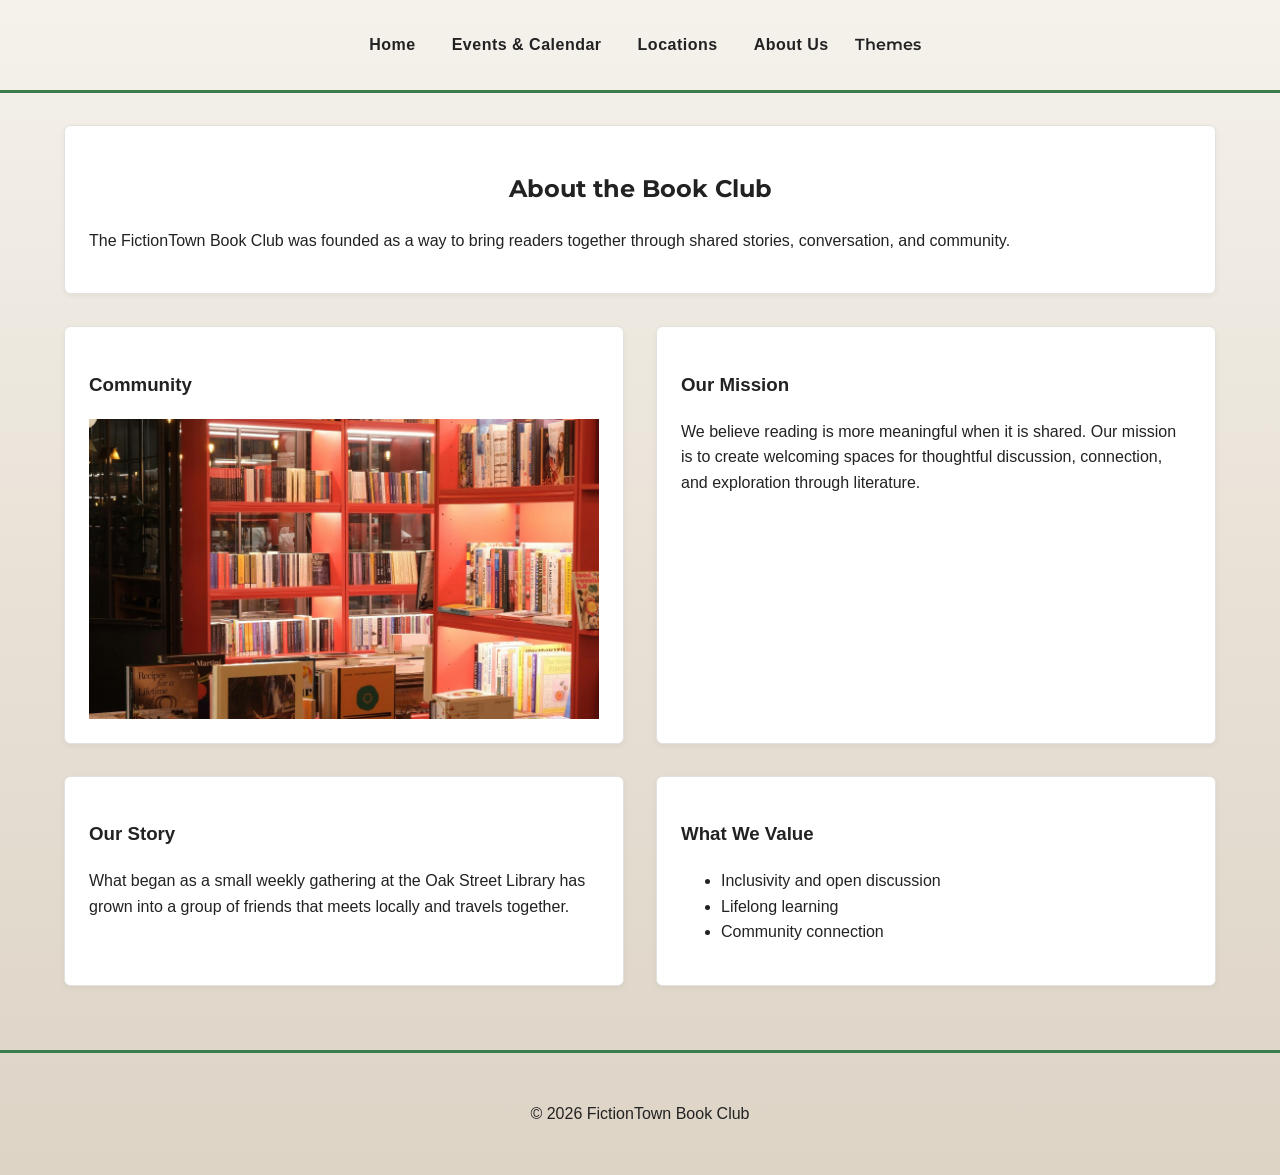
<file: about.html>
<!DOCTYPE html>
<html lang="en" data-theme="light">

<head>
  <meta charset="UTF-8">
  <title>About | FictionTown Book Club</title>
  <meta name="viewport" content="width=device-width, initial-scale=1.0">
  <link rel="icon" href="images/Favicon.svg">
  <link rel="stylesheet" href="styles/styles.css">
  <link rel="preconnect" href="https://fonts.googleapis.com">
  <link rel="preconnect" href="https://fonts.gstatic.com" crossorigin>
  <link
    href="https://fonts.googleapis.com/css2?family=Audiowide&family=Montserrat:ital,wght@0,100..900;1,100..900&family=Syncopate:wght@400;700&display=swap"
    rel="stylesheet">
</head>

<body class="page-about">

  <header class="site-header">
    <nav>
      <button class="menu-toggle">☰</button>
      <ul class="navbar">

        <li><a href="index.html" class="active">Home</a></li>
        <li><a href="events.html">Events & Calendar</a></li>
        <li><a href="locations.html">Locations</a></li>
        <li><a href="about.html">About Us</a></li>

        <!-- THEMES DROPDOWN -->
        <li class="dropdown">
          <span class="dropbtn">Themes</span>
          <ul class="dropdown-content">
            <li><button data-set-theme="light">Light</button></li>
            <li><button data-set-theme="dark">Dark</button></li>
            <li><button data-set-theme="neon">Neon</button></li>
          </ul>
        </li>

      </ul>
    </nav>
  </header>

  <main class="site-main">

    <!-- INTRO -->
    <section class="content-box">
      <h2>About the Book Club</h2>
      <p>
        The FictionTown Book Club was founded as a way to bring readers together
        through shared stories, conversation, and community.
      </p>
    </section>

    <!-- ROW 1 -->
    <section class="about-layout">

      <div class="about-image content-box">
        <h3>Community</h3>
        <div class="image-frame">
          <img src="images/pexels-zeynep-ladin-ustundag-233481659-29192398.jpg" alt="Book club gathering"
            class="ken-burns-pic">
        </div>
      </div>

      <div class="about-mission content-box">
        <h3>Our Mission</h3>
        <p>
          We believe reading is more meaningful when it is shared. Our mission is to
          create welcoming spaces for thoughtful discussion, connection, and
          exploration through literature.
        </p>
      </div>

    </section>

    <!-- ROW 2 -->
    <section class="about-layout">

      <div class="about-history content-box">
        <h3>Our Story</h3>
        <p>
          What began as a small weekly gathering at the Oak Street Library has grown
          into a group of friends that meets locally and travels together.
        </p>
      </div>

      <div class="about-values content-box">
        <h3>What We Value</h3>
        <ul>
          <li>Inclusivity and open discussion</li>
          <li>Lifelong learning</li>
          <li>Community connection</li>
        </ul>
      </div>

    </section>

  </main>


  <footer class="site-footer">
    <p>© 2026 FictionTown Book Club</p>
  </footer>

  <script>
    const sessionTheme = sessionStorage.getItem("theme");

    if (sessionTheme) {
      document.documentElement.setAttribute("data-theme", sessionTheme);
    }

    const buttons = document.querySelectorAll('[data-set-theme]');

    buttons.forEach(button => {
      button.addEventListener('click', () => {
        const theme = button.dataset.setTheme;
        document.documentElement.setAttribute('data-theme', theme);
        sessionStorage.setItem("theme", theme);
      });
    });

    const toggle = document.querySelector('.menu-toggle');
    const nav = document.querySelector('nav ul');

    toggle.addEventListener('click', () => {
      nav.classList.toggle('active');
    });
  </script>

</body>

</html>
</file>
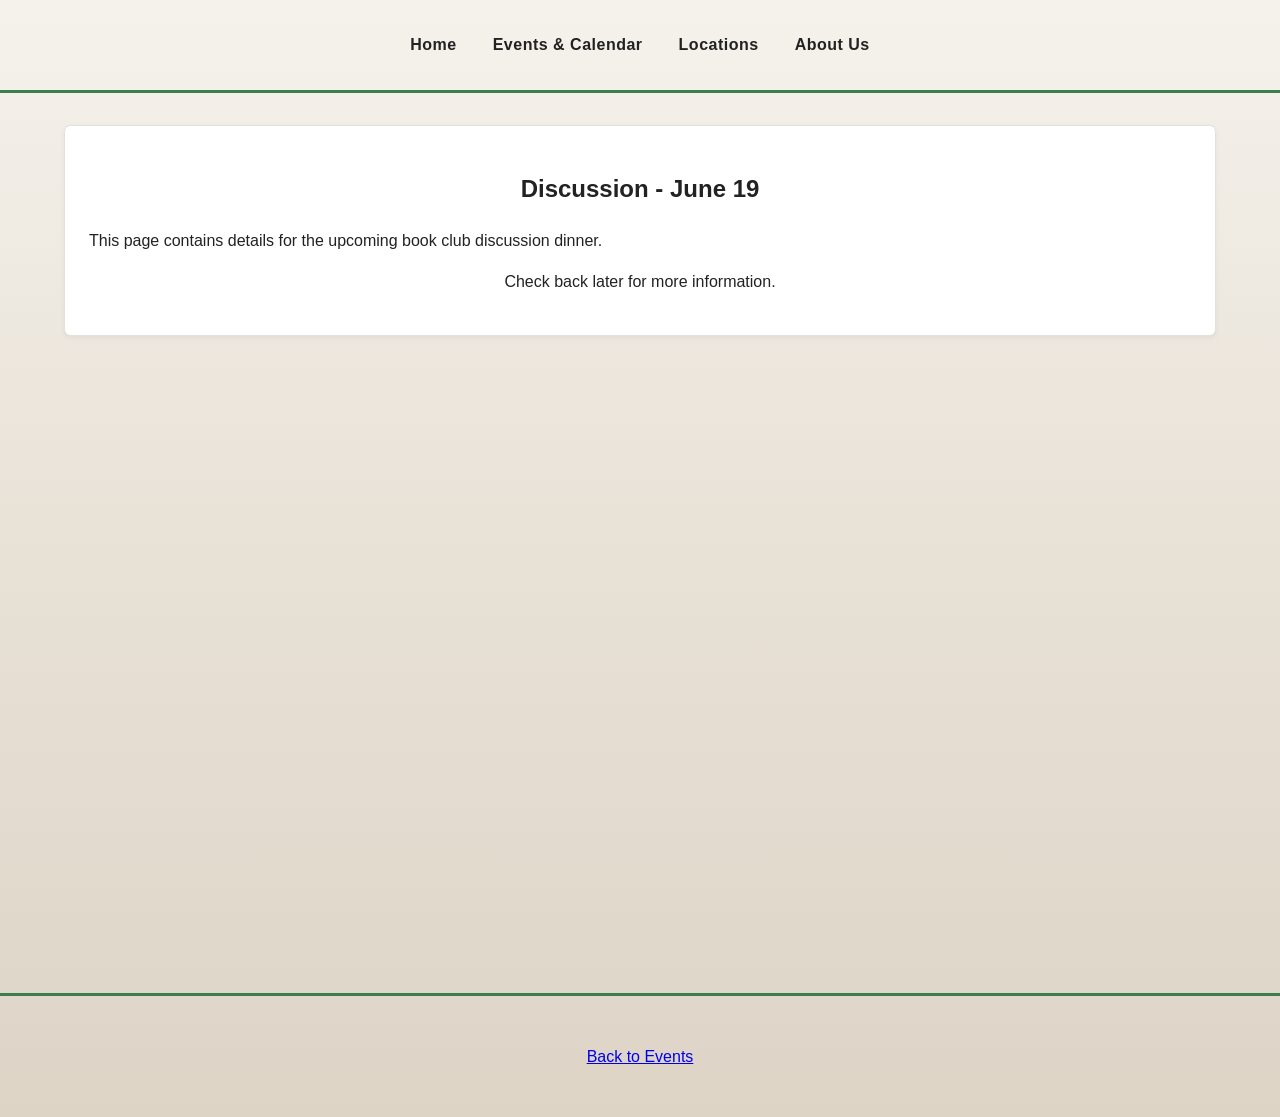
<file: event-discussion.html>
<!DOCTYPE html>
<html lang="en" data-theme="light">

<head>
    <meta charset="UTF-8">
    <title>Meeting | FictionTown Book Club</title>
    <meta name="viewport" content="width=device-width, initial-scale=1.0">

    <!-- Styles -->
    <link rel="stylesheet" href="styles/styles.css">
</head>

<body>

    <header>
        <nav>
            <ul class="navbar">
                <li><a href="index.html">Home</a></li>
                <li><a href="events.html">Events & Calendar</a></li>
                <li><a href="locations.html">Locations</a></li>
                <li><a href="about.html">About Us</a></li>
            </ul>
        </nav>
    </header>

    <main>
        <section class="content-box">
            <h2>Discussion - June 19</h2>
            <p>This page contains details for the upcoming book club discussion dinner.</p>
            <p>Check back later for more information.</p>
        </section>
    </main>

    <footer>
        <p><a href="events.html">Back to Events</a></p>
    </footer>

</body>

</html>
</file>
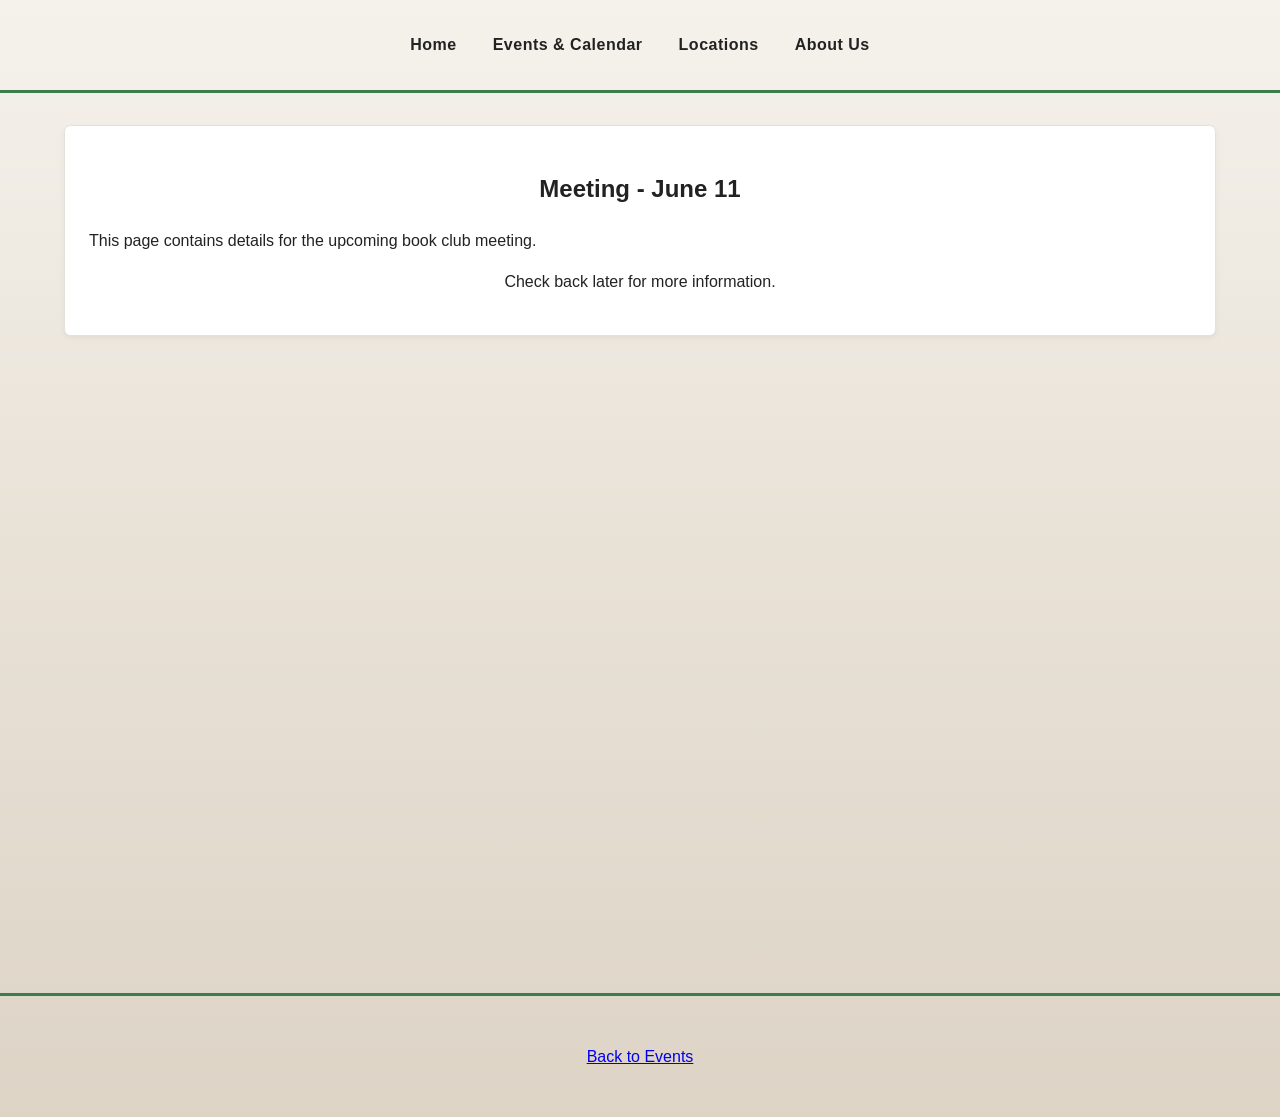
<file: event-meeting.html>
<!DOCTYPE html>
<html lang="en" data-theme="light">

<head>
    <meta charset="UTF-8">
    <title>Meeting | FictionTown Book Club</title>
    <meta name="viewport" content="width=device-width, initial-scale=1.0">

    <!-- Styles -->
    <link rel="stylesheet" href="styles/styles.css">
</head>

<body>

    <header>
        <nav>
            <ul class="navbar">
                <li><a href="index.html">Home</a></li>
                <li><a href="events.html">Events & Calendar</a></li>
                <li><a href="locations.html">Locations</a></li>
                <li><a href="about.html">About Us</a></li>
            </ul>
        </nav>
    </header>

    <main>
        <section class="content-box">
            <h2>Meeting - June 11</h2>
            <p>This page contains details for the upcoming book club meeting.</p>
            <p>Check back later for more information.</p>
        </section>
    </main>

    <footer>
        <p><a href="events.html">Back to Events</a></p>
    </footer>

</body>

</html>
</file>
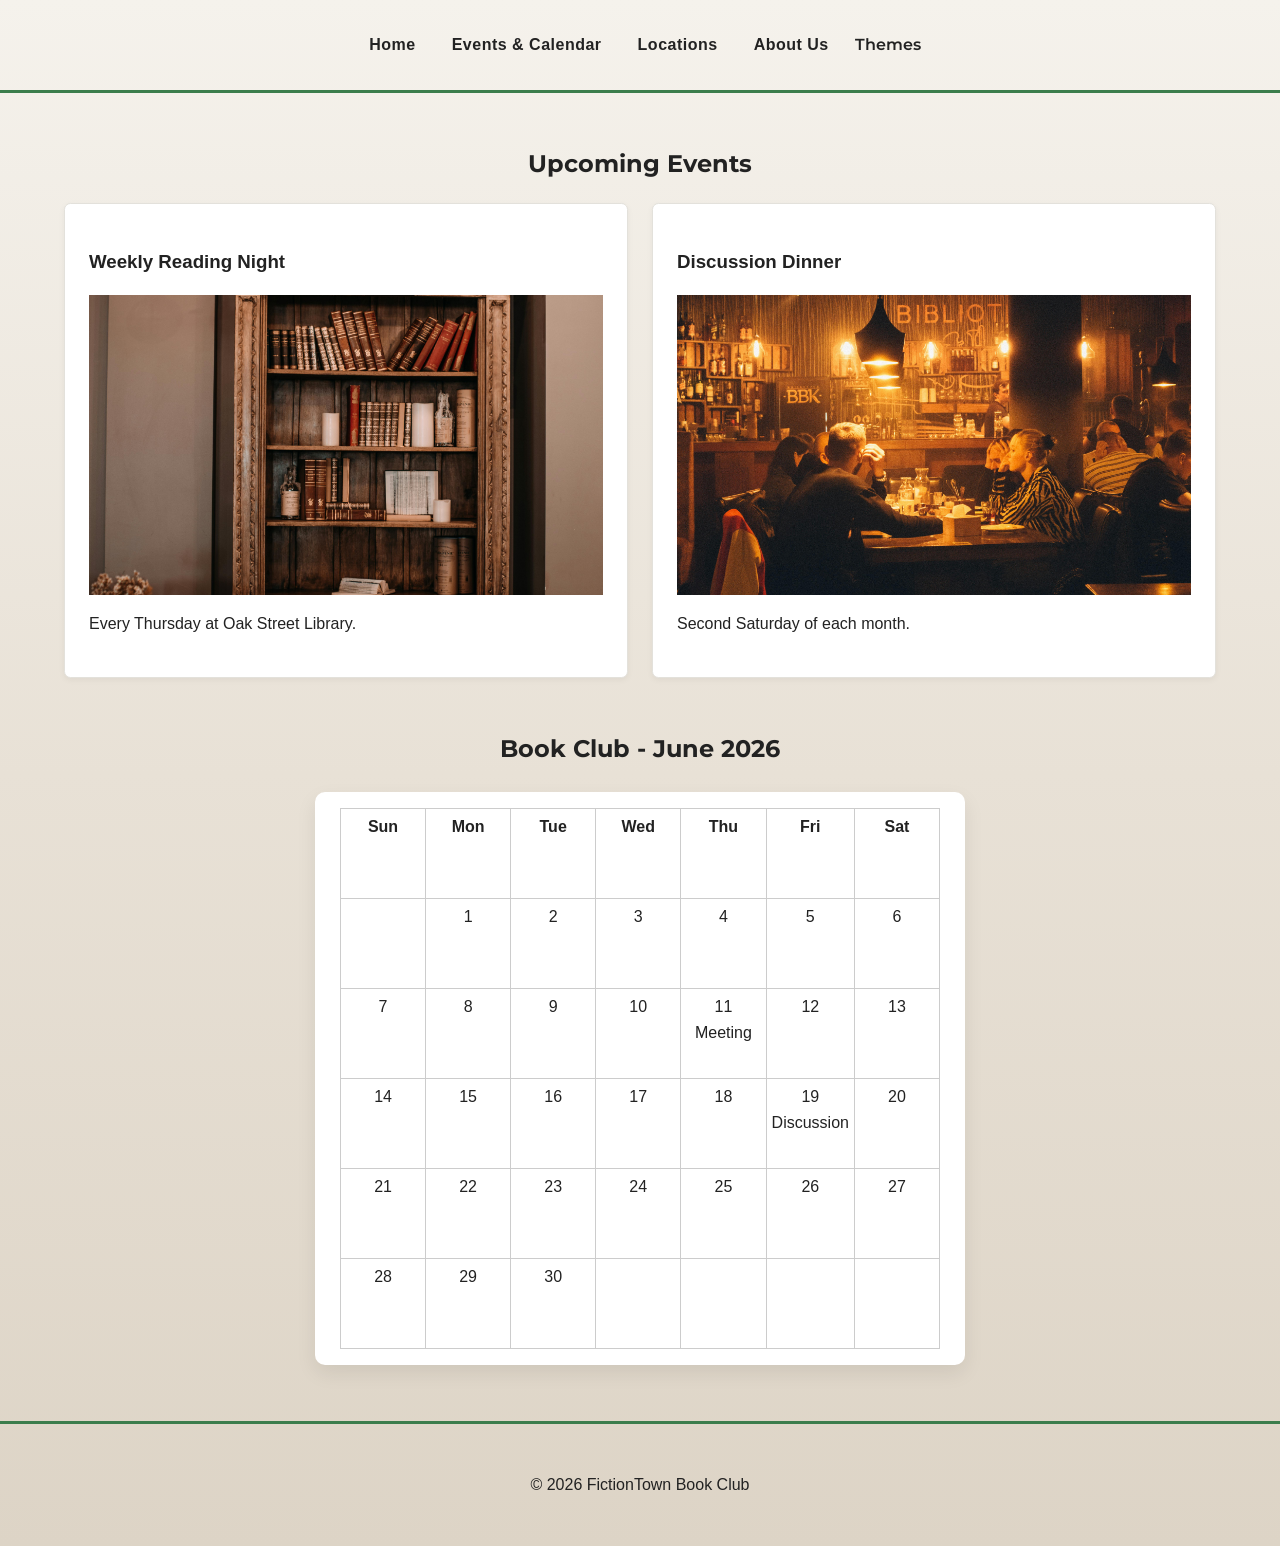
<file: events.html>
<!DOCTYPE html>
<html lang="en" data-theme="light">

<head>
    <meta charset="UTF-8">
    <title>Events | FictionTown Book Club</title>
    <meta name="viewport" content="width=device-width, initial-scale=1.0">
    <link rel="icon" href="images/Favicon.svg">
    <link rel="stylesheet" href="styles/styles.css">
    <link rel="preconnect" href="https://fonts.googleapis.com">
    <link rel="preconnect" href="https://fonts.gstatic.com" crossorigin>
    <link
        href="https://fonts.googleapis.com/css2?family=Audiowide&family=Montserrat:ital,wght@0,100..900;1,100..900&family=Syncopate:wght@400;700&display=swap"
        rel="stylesheet">
</head>

<body class="page-events">

    <header class="site-header">
        <!-- IDENTICAL HEADER -->
        <nav>
            <button class="menu-toggle">☰</button>
            <ul class="navbar">

                <li><a href="index.html" class="active">Home</a></li>
                <li><a href="events.html">Events & Calendar</a></li>
                <li><a href="locations.html">Locations</a></li>
                <li><a href="about.html">About Us</a></li>

                <!-- THEMES DROPDOWN -->
                <li class="dropdown">
                    <span class="dropbtn">Themes</span>
                    <ul class="dropdown-content">
                        <li><button data-set-theme="light">Light</button></li>
                        <li><button data-set-theme="dark">Dark</button></li>
                        <li><button data-set-theme="neon">Neon</button></li>
                    </ul>
                </li>

            </ul>
        </nav>
    </header>

    <main class="site-main">


        <section class="events">
            <h2>Upcoming Events</h2>

            <div class="events-grid">

                <article class="event content-box">
                    <h3>Weekly Reading Night</h3>

                    <div class="image-frame">
                        <img src="images\pexels-rachel-claire-6761508.jpg" alt="Table set for Weekly Reading Night"
                            class="ken-burns-pic">
                    </div>

                    <p>Every Thursday at Oak Street Library.</p>
                </article>

                <article class="event content-box">
                    <h3>Discussion Dinner</h3>

                    <div class="image-frame">
                        <img src="images\pexels-taraschuiko-13694829.jpg" alt="Discussion Dinner at the local diner"
                            class="ken-burns-pic">
                    </div>

                    <p>Second Saturday of each month.</p>
                </article>

            </div>

        </section>
        <h2>Book Club - June 2026</h2>

        <div class="calendar-card">
            <table class="calendar">
                <thead>
                    <tr>
                        <th>Sun</th>
                        <th>Mon</th>
                        <th>Tue</th>
                        <th>Wed</th>
                        <th>Thu</th>
                        <th>Fri</th>
                        <th>Sat</th>
                    </tr>
                </thead>

                <tbody>
                    <tr>
                        <td>
                            <div class="day-card"></div>
                        </td>

                        <td>
                            <a href="#" class="day-card">
                                <span class="day-number">1</span>
                            </a>
                        </td>

                        <td><a href="#" class="day-card"><span class="day-number">2</span></a></td>
                        <td><a href="#" class="day-card"><span class="day-number">3</span></a></td>
                        <td><a href="#" class="day-card"><span class="day-number">4</span></a></td>
                        <td><a href="#" class="day-card"><span class="day-number">5</span></a></td>
                        <td><a href="#" class="day-card"><span class="day-number">6</span></a></td>
                    </tr>

                    <tr>
                        <td><a href="#" class="day-card"><span class="day-number">7</span></a></td>
                        <td><a href="#" class="day-card"><span class="day-number">8</span></a></td>
                        <td><a href="#" class="day-card"><span class="day-number">9</span></a></td>
                        <td><a href="#" class="day-card"><span class="day-number">10</span></a></td>

                        <!-- EVENT DAY -->
                        <td>
                            <a href="event-meeting.html" class="day-card">
                                <span class="day-number">11</span>
                                <span class="event-label">Meeting</span>
                            </a>
                        </td>

                        <td><a href="#" class="day-card"><span class="day-number">12</span></a></td>
                        <td><a href="#" class="day-card"><span class="day-number">13</span></a></td>
                    </tr>

                    <tr>
                        <td><a href="#" class="day-card"><span class="day-number">14</span></a></td>
                        <td><a href="#" class="day-card"><span class="day-number">15</span></a></td>
                        <td><a href="#" class="day-card"><span class="day-number">16</span></a></td>
                        <td><a href="#" class="day-card"><span class="day-number">17</span></a></td>
                        <td><a href="#" class="day-card"><span class="day-number">18</span></a></td>

                        <!-- EVENT DAY -->
                        <td>
                            <a href="event-discussion.html" class="day-card">
                                <span class="day-number">19</span>
                                <span class="event-label">Discussion</span>
                            </a>
                        </td>

                        <td><a href="#" class="day-card"><span class="day-number">20</span></a></td>
                    </tr>

                    <tr>
                        <td><a href="#" class="day-card"><span class="day-number">21</span></a></td>
                        <td><a href="#" class="day-card"><span class="day-number">22</span></a></td>
                        <td><a href="#" class="day-card"><span class="day-number">23</span></a></td>
                        <td><a href="#" class="day-card"><span class="day-number">24</span></a></td>
                        <td><a href="#" class="day-card"><span class="day-number">25</span></a></td>
                        <td><a href="#" class="day-card"><span class="day-number">26</span></a></td>
                        <td><a href="#" class="day-card"><span class="day-number">27</span></a></td>
                    </tr>

                    <tr>
                        <td><a href="#" class="day-card"><span class="day-number">28</span></a></td>
                        <td><a href="#" class="day-card"><span class="day-number">29</span></a></td>
                        <td><a href="#" class="day-card"><span class="day-number">30</span></a></td>
                        <td>
                            <div class="day-card"></div>
                        </td>
                        <td>
                            <div class="day-card"></div>
                        </td>
                        <td>
                            <div class="day-card"></div>
                        </td>
                        <td>
                            <div class="day-card"></div>
                        </td>
                    </tr>
                </tbody>

            </table>
        </div>

    </main>


    <footer class="site-footer">
        <p>© 2026 FictionTown Book Club</p>
    </footer>

    <script>
        const sessionTheme = sessionStorage.getItem("theme");

        if (sessionTheme) {
            document.documentElement.setAttribute("data-theme", sessionTheme);
        }

        const buttons = document.querySelectorAll('[data-set-theme]');

        buttons.forEach(button => {
            button.addEventListener('click', () => {
                const theme = button.dataset.setTheme;
                document.documentElement.setAttribute('data-theme', theme);
                sessionStorage.setItem("theme", theme);
            });
        });

        const toggle = document.querySelector('.menu-toggle');
        const nav = document.querySelector('nav ul');

        toggle.addEventListener('click', () => {
            nav.classList.toggle('active');
        });
    </script>
</body>

</html>
</file>
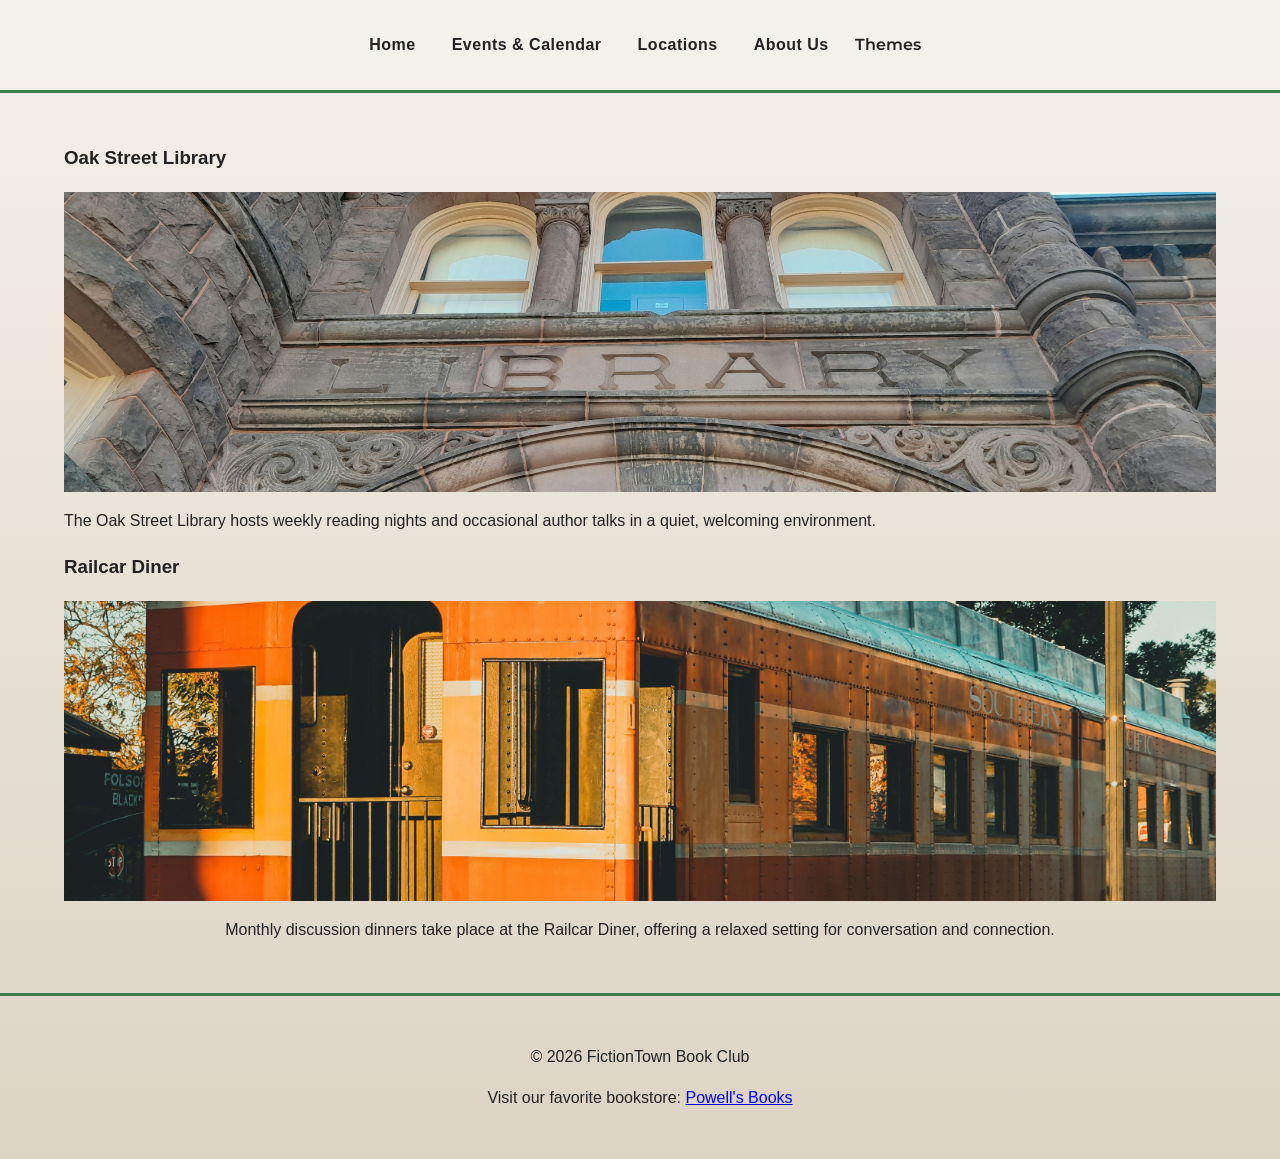
<file: locations.html>
<!DOCTYPE html>
<html lang="en" data-theme="light">

<head>
  <meta charset="UTF-8">
  <title>Locations | FictionTown Book Club</title>
  <meta name="viewport" content="width=device-width, initial-scale=1.0">
  <link rel="icon" href="images/Favicon.svg">
  <link rel="stylesheet" href="styles/styles.css">
  <link rel="preconnect" href="https://fonts.googleapis.com">
  <link rel="preconnect" href="https://fonts.gstatic.com" crossorigin>
  <link
    href="https://fonts.googleapis.com/css2?family=Audiowide&family=Montserrat:ital,wght@0,100..900;1,100..900&family=Syncopate:wght@400;700&display=swap"
    rel="stylesheet">
</head>

<body class="page-locations">

  <header class="site-header">
    <!-- IDENTICAL HEADER -->
    <nav>
      <button class="menu-toggle">☰</button>
      <ul class="navbar">

        <li><a href="index.html" class="active">Home</a></li>
        <li><a href="events.html">Events & Calendar</a></li>
        <li><a href="locations.html">Locations</a></li>
        <li><a href="about.html">About Us</a></li>

        <!-- THEMES DROPDOWN -->
        <li class="dropdown">
          <span class="dropbtn">Themes</span>
          <ul class="dropdown-content">
            <li><button data-set-theme="light">Light</button></li>
            <li><button data-set-theme="dark">Dark</button></li>
            <li><button data-set-theme="neon">Neon</button></li>
          </ul>
        </li>

      </ul>
    </nav>
  </header>

  <main class="site-main">

    <section class="location">
      <h3>Oak Street Library</h3>

      <div class="image-frame">
        <img src="images\judith-chambers-U45cQXeuPwg-unsplash.jpg" alt="A Local Library in a " class="ken-burns-pic">
      </div>

      <p>
        The Oak Street Library hosts weekly reading nights and occasional
        author talks in a quiet, welcoming environment.
      </p>
    </section>

    <section class="location">
      <h3>Railcar Diner</h3>

      <div class="image-frame">
        <img src="images\pexels-vitaliy-haiduk-326720599-19206718.jpg" alt="Railcar Diner storefront"
          class="ken-burns-pic">
      </div>

      <p>
        Monthly discussion dinners take place at the Railcar Diner,
        offering a relaxed setting for conversation and connection.
      </p>
    </section>

  </main>

  <footer class="site-footer">
    <p>
    <p>© 2026 FictionTown Book Club</p>
    Visit our favorite bookstore:
    <a href="https://www.powells.com" target="_blank" rel="noopener">
      Powell's Books
    </a>
    </p>
  </footer>
  <script>
    const sessionTheme = sessionStorage.getItem("theme");

    if (sessionTheme) {
      document.documentElement.setAttribute("data-theme", sessionTheme);
    }

    const buttons = document.querySelectorAll('[data-set-theme]');

    buttons.forEach(button => {
      button.addEventListener('click', () => {
        const theme = button.dataset.setTheme;
        document.documentElement.setAttribute('data-theme', theme);
        sessionStorage.setItem("theme", theme);
      });
    });

    const toggle = document.querySelector('.menu-toggle');
    const nav = document.querySelector('nav ul');

    toggle.addEventListener('click', () => {
      nav.classList.toggle('active');
    });
  </script>
</body>

</html>
</file>
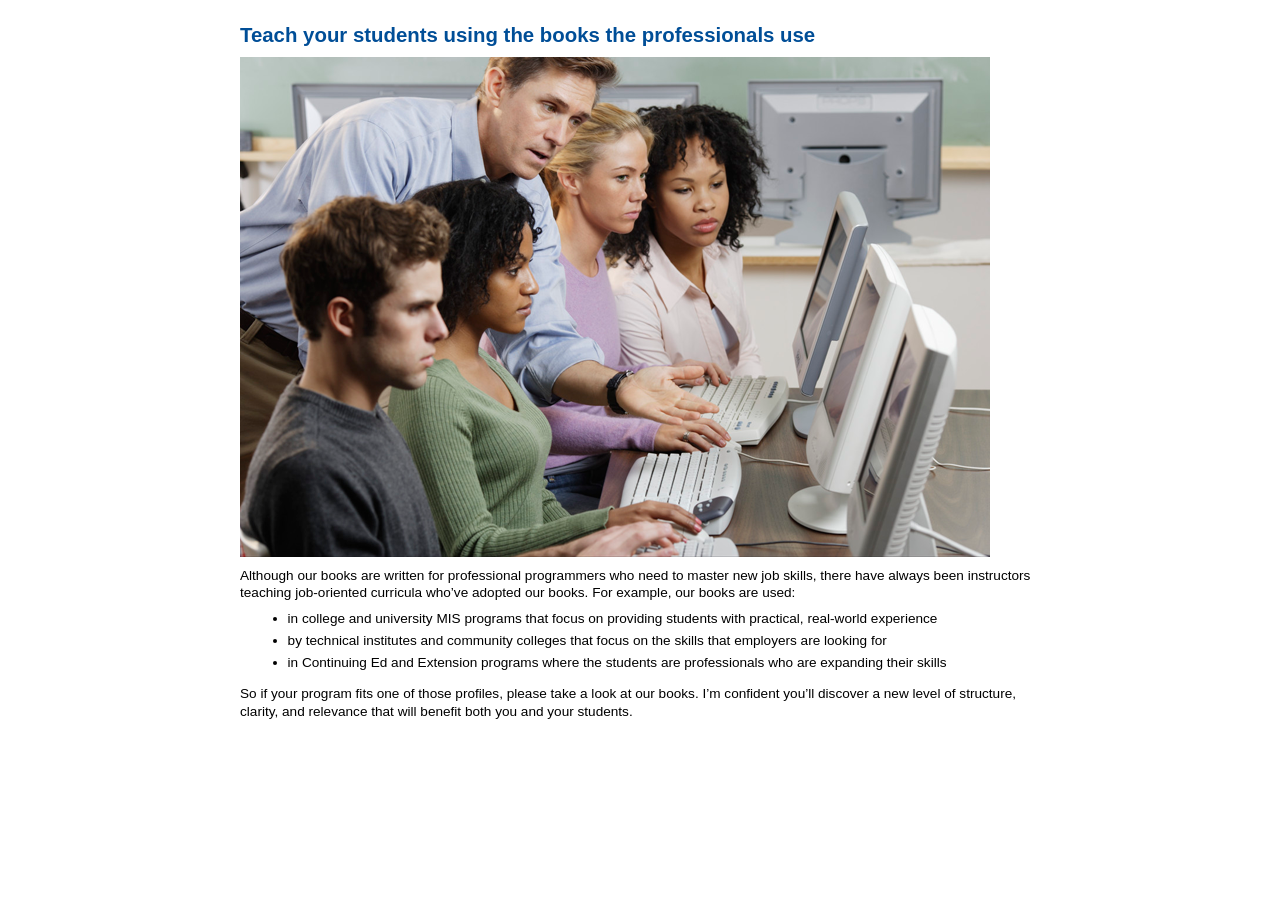
<file: Exercises/ch11/students.html>
<!DOCTYPE html>
<html>
	<head>
		<meta charset="utf-8">
		<title>Image float</title>
		<link rel="stylesheet" href="styles/main.css">
	</head>
	<body>
		<h2>Teach your students using the books the professionals use</h2>
		<img src="images/students_750.png" alt="teacher and students"
		longdesc="A teacher looking over the work of four students">
		<p>Although our books are written for professional programmers who need to master 
		new job skills, there have always been instructors teaching job-oriented curricula
		who&rsquo;ve adopted our books. For example, our books are used:</p>
		<ul>
			<li>in college and university MIS programs that focus on providing students with
			practical, real-world experience</li>
			<li>by technical institutes and community colleges that focus on the skills that
			employers are looking for</li>
			<li>in Continuing Ed and Extension programs where the students are
			professionals who are expanding their skills</li>
		</ul>
		<p id="last">So if your program fits one of those profiles, please take a look at our books.
		I&rsquo;m confident you&rsquo;ll discover a new level of structure, clarity, and relevance 
		that will benefit both you and your students.</p>
	</body>
</html>
</file>
<file: styles/styles.css>
/* =====================================
GLOBAL RESET & THEME VARIABLES
===================================== */

/* GLOBAL RESET: ensures consistent box sizing */
* {
  box-sizing: border-box;
}

/* DEFAULT LIGHT THEME */
:root {
  --bg: linear-gradient(to bottom, #f5f2ec 0%, #e8e1d6 50%, #ddd4c6 100%);
  --text: #222222;
  --accent: #3b7d4c;
}

/* DARK THEME */
[data-theme="dark"] {
  --bg: #121212;
  --text: #f5f5f5;
  --accent: #6b1f1f;
  /* maroon */
}

/* NEON THEME */
[data-theme="neon"] {
  --bg: #0b0b1a;
  --text: #39ff14;
  --accent: #39ff14;
}

/* =====================================
BASE PAGE STYLES
===================================== */

/* BASE PAGE STYLE */
body {
  font-family: Arial, sans-serif;
  font-size: 1rem;
  line-height: 1.6;
  color: var(--text);
  background: var(--bg);
  margin: 0;
  padding: 0;
}

/* ENSURE FULL VIEWPORT HEIGHT */
main {
  max-width: 1200px;
  margin: 0 auto;
  padding: 2rem 1.5rem;
  /* REQUIRED: ensures pages reach full screen height */
  min-height: 100vh;
}

/* HEADER & NAVIGATION (FLEXBOX) — creates horizontal navigation layout */

/* HEADER CONTAINER */
header {
  padding: 2rem 1.5rem;
  border-bottom: 0.2rem solid var(--accent);
}

footer {
  padding: 2rem 1.5rem;
  border-top: 0.2rem solid var(--accent);
  text-align: center;
}

main>section:last-of-type>p:last-of-type {
  text-align: center;
}

/* FLEXBOX: creates horizontal navigation layout and controls spacing */
nav ul {
  list-style: none;
  margin: 0;
  padding: 0;

  display: flex;
  gap: 1rem;
  justify-content: center;
}

.menu-toggle {
  display: none;
  font-size: 1.5rem;
  background: none;
  border: none;
  cursor: pointer;
}

/* REMOVE DEFAULT LI SPACING */
nav ul li {
  margin: 0;
}

/* NAV LINKS */
nav a {
  text-decoration: none;
  color: var(--text);
  font-weight: 600;
  /* slightly stronger */
  letter-spacing: 0.5px;
  /* subtle polish */
  padding: 6px 10px;
  /* creates clickable area */
}

/* THEMES TOGGLE FONT */
.dropbtn,
.dropdown-content button {
  font-family: "Montserrat", sans-serif;
  font-weight: 600;
}


/* HOVER STATE */
nav a:hover {
  color: var(--accent);
  border-bottom: 0.1rem solid var(--accent);
}

/* Google Font: Montserrat */
h1,
h2 {
  font-family: "Montserrat", sans-serif;
}

/* =====================================
H1 ICON (FONT AWESOME)
===================================== */


h1 i {
  margin-right: 10px;
  color: var(--accent);
  font-size: 1.8rem;
  /* adjust size here */
}

header {
  text-align: center;
}

h2 {
  display: flex;
  justify-content: center;
  align-items: center;
  gap: 8px;
}

h2 i {
  color: var(--accent);
  font-size: 1.4rem;
}

/* =====================================
DROPDOWN MENU (DESKTOP)
===================================== */

/* PARENT CONTAINER */
.dropdown {
  position: relative;
}

/* DROPDOWN MENU: hidden by default, shown on hover of parent */
/* HIDDEN MENU */
.dropdown-content {
  display: none;
  position: absolute;
  background: white;
  padding: 0.5rem;
}

/* SHOW ON HOVER */
.dropdown:hover .dropdown-content {
  display: block;
}

/* =====================================
CONTENT BOXES
===================================== */

/* CONTENT CARD STYLE */
.content-box {
  background-color: #ffffff;
  padding: 1.5rem;
  margin-bottom: 2rem;
  border: 0.1rem solid #e3e1db;
  border-radius: 0.4rem;

  box-shadow:
    inset 0 1px 0 rgba(255, 255, 255, 0.7),
    0 2px 6px rgba(0, 0, 0, 0.05);
}

/* THEME VARIANTS */
[data-theme="dark"] .content-box {
  background-color: #1e1e1e;
}

[data-theme="neon"] .content-box {
  background-color: #141428;
}

/* GRID: flexible columns that expand on large screens */
.events-grid {
  display: grid;
  grid-template-columns: repeat(2, minmax(0, 1fr));
  gap: 1.5rem;
}

/* =====================================
IMAGE SYSTEM
===================================== */

.image-frame {
  width: 100%;
  height: 300px;
  overflow: hidden;
}

.image-frame img {
  width: 100%;
  height: 100%;
  object-fit: cover;
}

/* =====================================
KEN BURNS ANIMATION
===================================== */

.ken-burns-pic {
  animation: kenburns 12s ease-in-out infinite;
}

@keyframes kenburns {
  0% {
    transform: scale(1) translate(0, 0);
  }

  100% {
    transform: scale(1.25) translate(15px, -15px);
  }
}

/* ABOUT PAGE LAYOUT (FLEXBOX) — creates two-column content layout */

.about-layout {
  display: flex;
  flex-wrap: wrap;
  /* allow proper wrapping control */
  gap: 2rem;
}


.about-layout>div {
  flex: 0 0 calc(50% - 1rem);
}

/* =====================================
CAROUSEL
===================================== */

.scene {
  width: 320px;
  height: 220px;
  margin: 60px auto;
  perspective: 1000px;
}

.carousel {
  width: 100%;
  height: 100%;
  position: relative;

  transform-style: preserve-3d;
  transform: translateZ(-300px);

  animation: spin 20s linear infinite;
}

.card {
  position: absolute;
  width: 260px;
  height: 160px;
  left: 30px;
  top: 30px;

  background: #ffffff;
  border: 2px solid var(--accent);
  border-radius: 10px;

  display: flex;
  align-items: center;
  justify-content: center;

  font-family: Georgia, serif;
  text-align: center;
  padding: 10px;

  box-shadow: 0 10px 20px rgba(0, 0, 0, 0.2);
}

/* THEME CARDS */
[data-theme="dark"] .card {
  background: #1e1e1e;
}

[data-theme="neon"] .card {
  background: #141428;
  box-shadow: 0 0 15px var(--accent);
}

/* CARD POSITIONS */
.card:nth-child(1) {
  transform: rotateY(0deg) translateZ(300px);
}

.card:nth-child(2) {
  transform: rotateY(72deg) translateZ(300px);
}

.card:nth-child(3) {
  transform: rotateY(144deg) translateZ(300px);
}

.card:nth-child(4) {
  transform: rotateY(216deg) translateZ(300px);
}

.card:nth-child(5) {
  transform: rotateY(288deg) translateZ(300px);
}

@keyframes spin {
  from {
    transform: translateZ(-300px) rotateY(0deg);
  }

  to {
    transform: translateZ(-300px) rotateY(360deg);
  }
}

/* Calendar Table Implementation */
.calendar {
  border-collapse: collapse;
  width: 100%;
  max-width: 600px;
  margin: auto;
  text-align: center;
}

.calendar td,
.calendar th {
  border: 1px solid #ccc;
  width: 14.28%;
  height: 80px;
  /* force equal height */
  vertical-align: top;
  padding: 5px;
}

/* Calendar Card Wrapper */
.calendar-card {
  max-width: 650px;
  margin: 1.5rem auto;

  padding: 1rem;
  border-radius: 10px;

  background: #ffffff;

  box-shadow: 0 8px 20px rgba(0, 0, 0, 0.08);
}

[data-theme="dark"] .calendar-card {
  background: #1e1e1e;
}

[data-theme="neon"] .calendar-card {
  background: #141428;
  box-shadow: 0 0 15px var(--accent);
}

/* So the card fully owns the background */
.calendar {
  background: transparent;
}

.calendar td small {
  display: block;
  font-size: 0.7rem;
  margin-top: 4px;
}

.calendar th,
.calendar td {
  border: 1px solid #ccc;
  width: 14.28%;
  height: 90px;
  vertical-align: top;
}

.day-card {
  display: flex;
  flex-direction: column;
  justify-content: space-between;
  text-decoration: none;
  /* removes underline */
  color: inherit;
  /* keeps theme color */
}

.day-card:hover {
  background-color: var(--accent);
  color: #fff;
  /* ensures text is readable on accent background */
}

/* =====================================
MEDIA QUERIES (RESPONSIVENESS)
===================================== */
/* DESKTOP BREAKPOINT increases main content width for larger screens */
@media (min-width: 850px) {
  main {
    max-width: 1200px;
  }
}

/* MOBILE / TABLET COMBINED BREAKPOINT */
@media (max-width: 480px) {

  /* SHOW MENU TOGGLE BUTTON */
  .menu-toggle {
    display: block;
    margin: 0 auto 1rem;
  }

  /* NAV STACK */

  nav ul {
    display: none;
    /*  hide the menu */
    flex-direction: column;
    gap: 0.5rem;
  }

  nav ul.active {
    display: flex;
    /*  show when clicked */
  }

  header {
    text-align: center;
  }

  /* ABOUT PAGE STACK */
  .about-layout {
    flex-direction: column;
  }

  .about-layout>div {
    width: 100%;
  }

  /* DROPDOWN FIX FOR MOBILE */
  .dropdown-content {
    position: static;
    display: none;
    padding-left: 1rem;
  }

  .dropdown:hover .dropdown-content,
  .dropdown:focus-within .dropdown-content {
    display: block;
  }

  /* IMAGE SCALE */
  .image-frame {
    height: 200px;
  }

  /* CAROUSEL SCALE */
  .scene {
    width: 90%;
    height: 180px;
  }
}
</file>
<file: Exercises/ch11/styles/main.css>
body {
    font-family: Arial, Helvetica, sans-serif;
    font-size: 85%;
    width: 90%;
    max-width: 800px;
    margin: 0 auto;
    padding: 1em 0;
}
h2 {
    color: #004e97;
    margin: .5em 0;
}
img {
    margin-bottom: .5em;
}
p {
    line-height: 1.3;
    margin: 0;
}
ul {
    line-height: 1.3;
    padding-left: 1em;
    margin-top: .6em;
    margin-left: 2em;
}
li {
    margin-top: .3em;
    margin-left: .5em;
}
</file>
